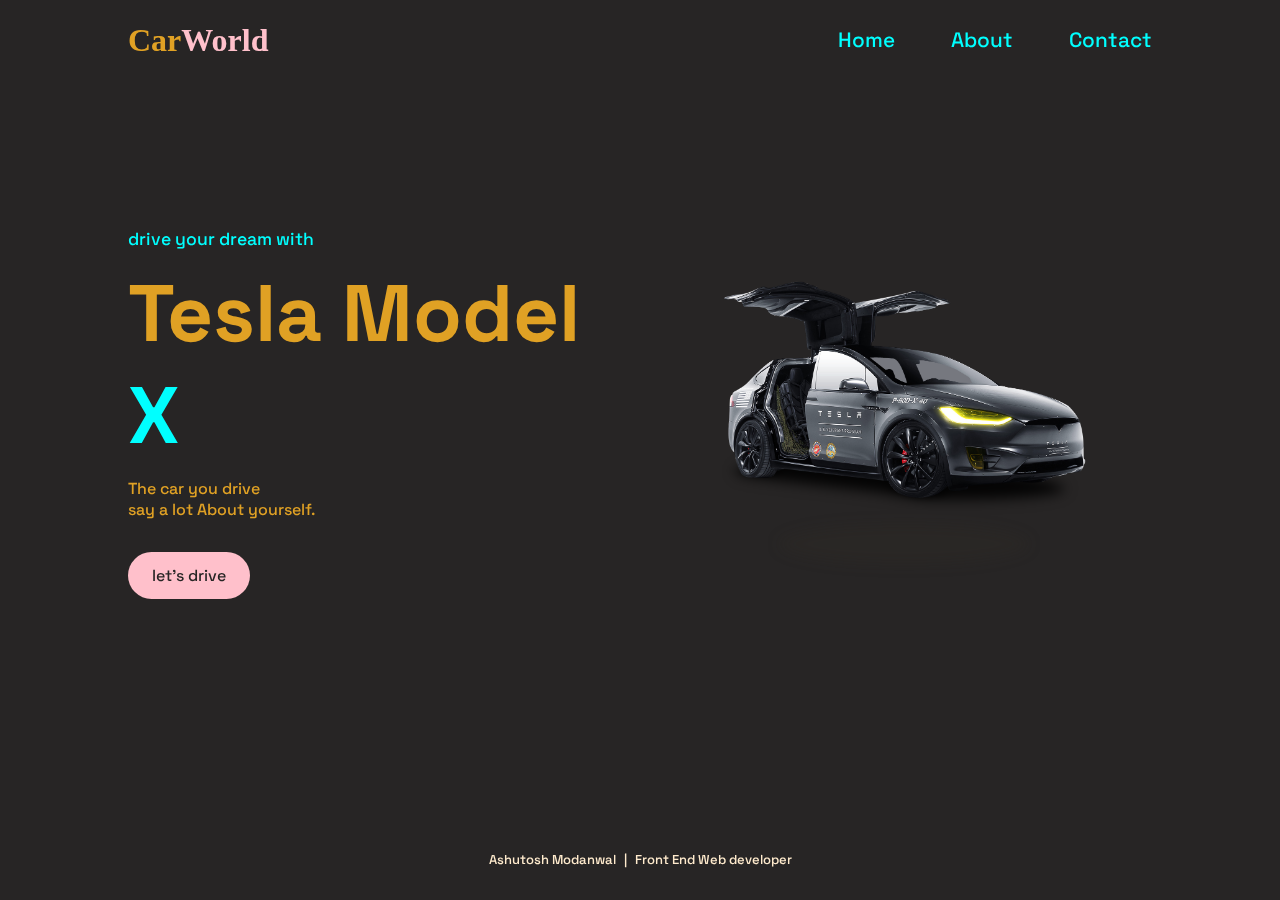
<file: task_1/index.html>
<!DOCTYPE html>
<html lang="en">

<head>
    <meta charset="UTF-8">
    <meta name="viewport" content="width=device-width, initial-scale=1.0">
    <link href='https://unpkg.com/boxicons@2.1.2/css/boxicons.min.css' rel='stylesheet'>
    <link rel="stylesheet" href="assets/css/styles.css">
    <title>Car World</title>
</head>
<body>
    <header class="header">
        <nav class="nav container">
            <a href="#" class="nav__logo">
                Car<span style="color: pink; font-family: cursive;">World</span>
            </a>

            <div class="nav__menu" id="nav-menu">
                <ul class="nav__list">
                    <li class="nav__item">
                        <a href="#" class="nav__link">Home</a>
                    </li>
                    <li class="nav__item">
                        <a href="#" class="nav__link">About</a>
                    </li>
                    <li class="nav__item">
                        <a href="#" class="nav__link">Contact</a>
                    </li>
                </ul>

                <div class="nav__close" id="nav-close">
                    <i class='bx bx-x'></i>
                </div>
            </div>

            <!------------ Toggle button ------------->
            <div class="nav__toggle" id="nav-toggle">
                <i class='bx bx-grid-alt'></i>
            </div>
        </nav>
    </header>

    <main class="main">
        <section class="home">
            <div class="home__container container">
                <div class="home__data">
                    <span class="home__subtitle">drive your dream with</span>
                    <h1 class="home__title">Tesla Model <span style="color: aqua;">X</span> </h1>
                    <p class="home__description">
                        The car you drive <br>say a lot About yourself.
                    </p>
                    <a href="#" class="home__button">
                        let's drive
                    </a>
                </div>

                <div class="home__img">
                    <img src="assets/img/car.png" alt="">
                    <div class="home__shadow"></div>
                </div>
            </div>

            <footer class="home__footer">
                <span>Ashutosh Modanwal</span>
                <span>|</span>
                <span>Front End Web developer</span>
            </footer>
        </section>
    </main>
    <script src="assets/js/scrollreveal.min.js"></script>
    <script src="assets/js/main.js"></script>
</body>
</html>
</file>
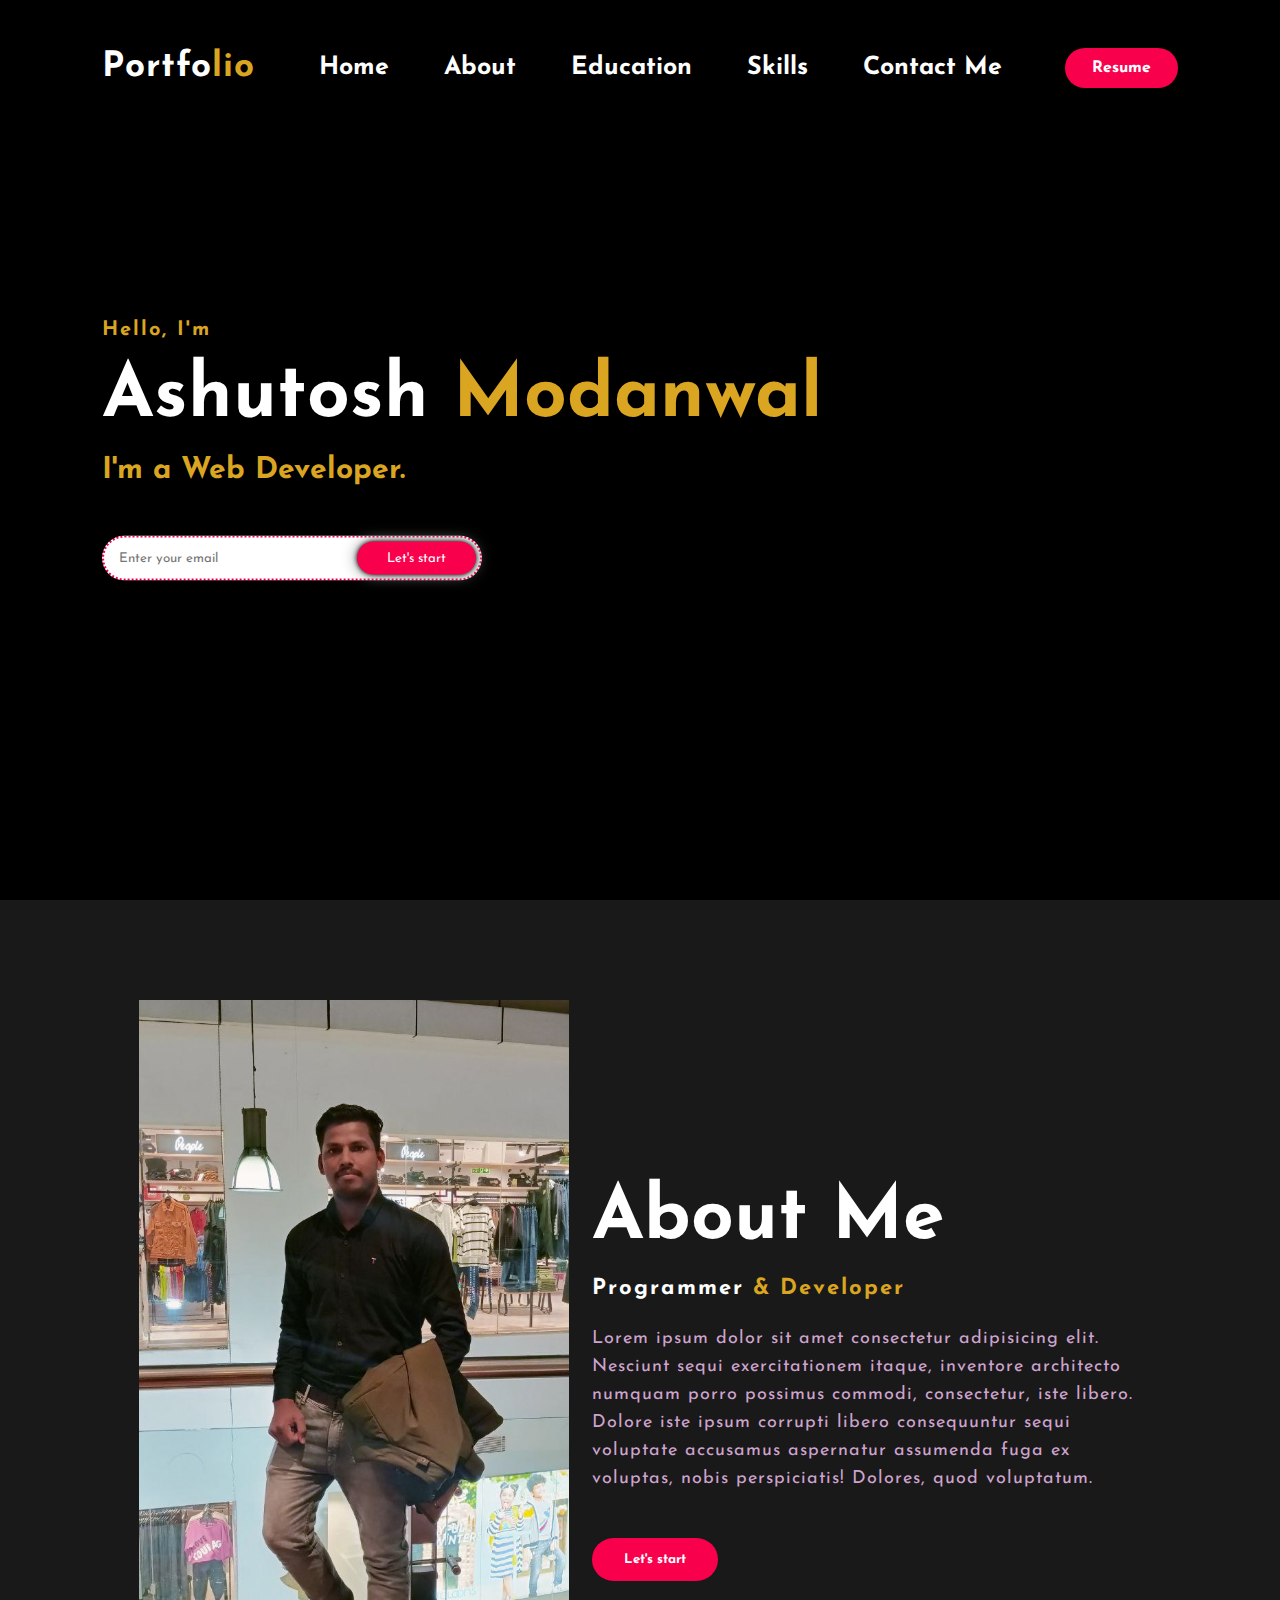
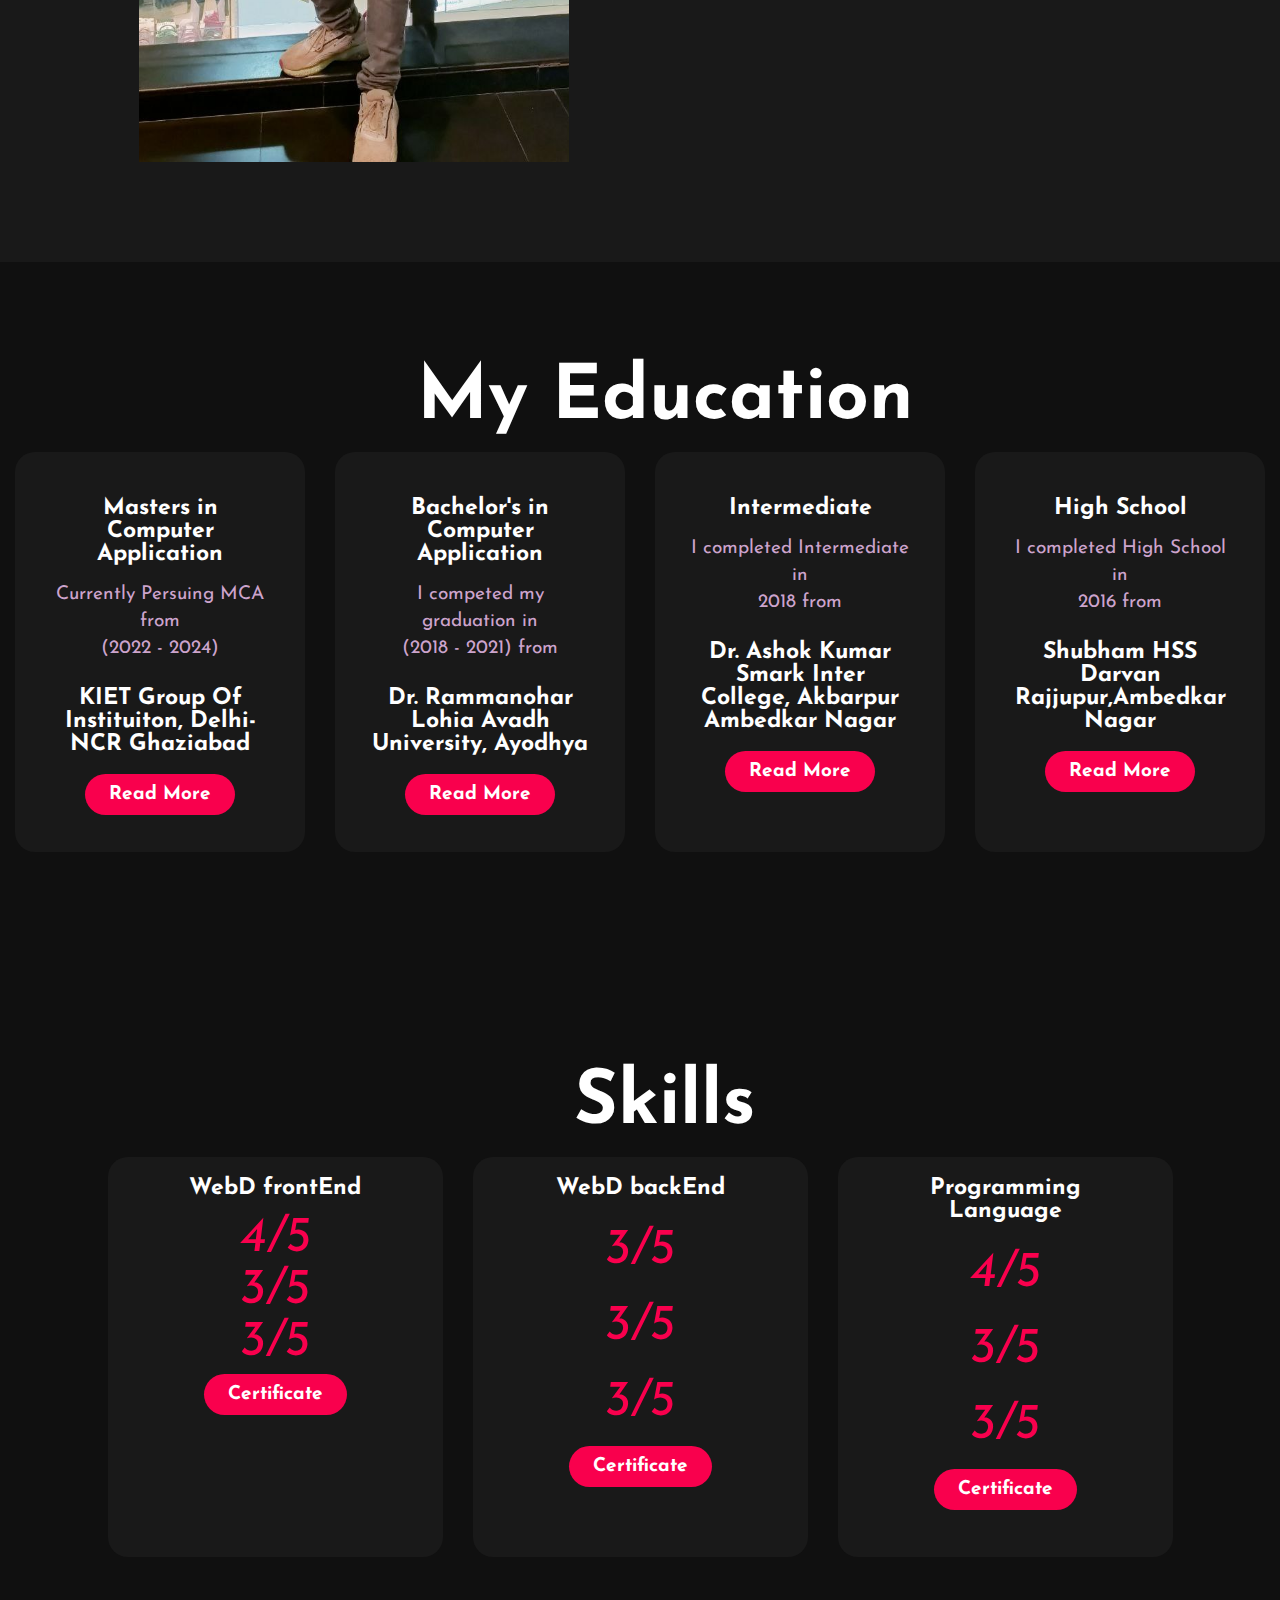
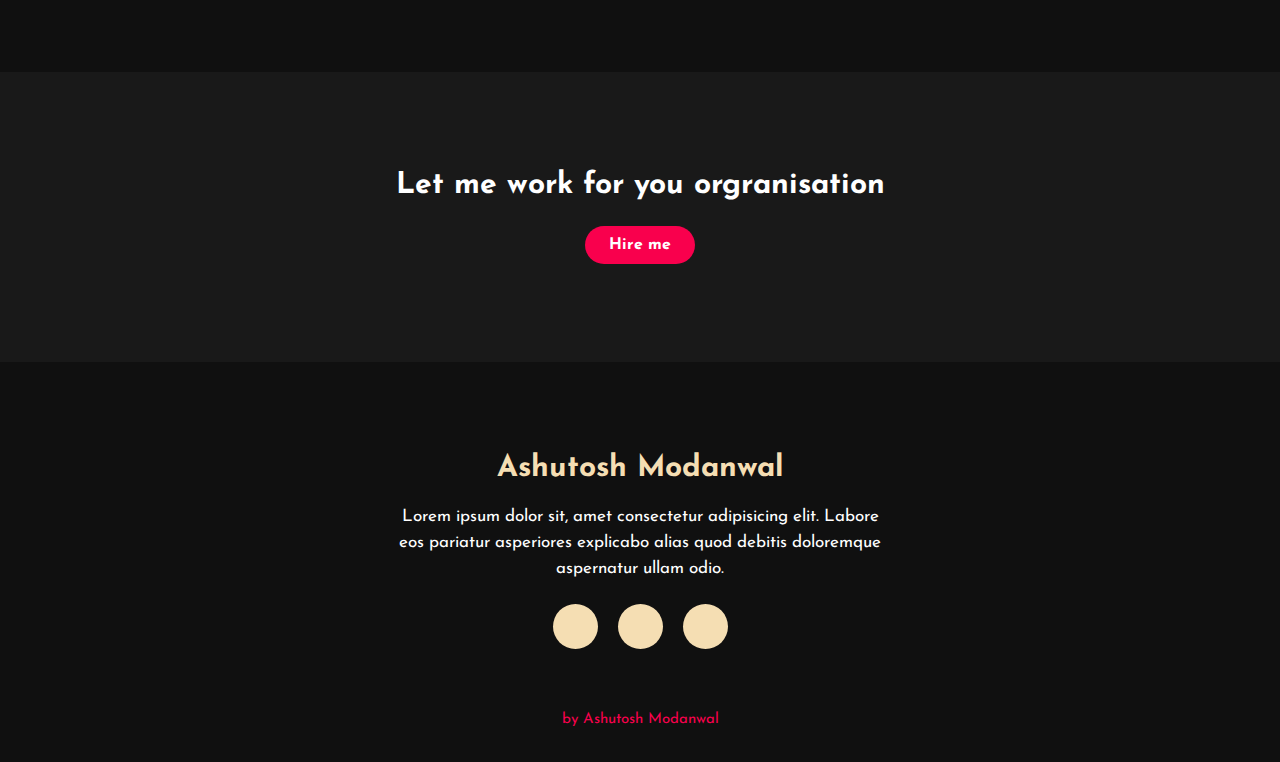
<file: task_2/index.html>
<!DOCTYPE html>
<html lang="en">

<head>
    <meta charset="UTF-8">
    <meta http-equiv="X-UA-Compatible" content="IE=edge">
    <meta name="viewport" content="width=device-width, initial-scale=1.0">

    <title>Document</title>
    <link href="https://fonts.googleapis.com/css2?family=Josefin+Sans:wght@200&display=swap" rel="stylesheet">
    <link rel="stylesheet" href="style.css">
    <link rel="stylesheet" href="https://cdnjs.cloudflare.com/ajax/libs/font-awesome/6.2.1/css/all.min.css"
        integrity="sha512-MV7K8+y+gLIBoVD59lQIYicR65iaqukzvf/nwasF0nqhPay5w/9lJmVM2hMDcnK1OnMGCdVK+iQrJ7lzPJQd1w=="
        crossorigin="anonymous" referrerpolicy="no-referrer" />
</head>

<body>
    <!-- heoro section-->
    <div class="hero">
        <nav>
            <h2 class="logo">Portfo<span>lio</span> </h2>
            <ul>
                <li><a href="#">Home</a></li>
                <li><a href="#about1">About</a></li>
                <li><a href="#services1">Education</a></li>
                <li><a href="#Skills1">Skills</a></li>
                <li><a href="#contact1">Contact me </a></li>
            </ul>
            <a href="./Ashutosh_Resume.pdf" class="btn">Resume</a>
        </nav>
        <div class="content">
            <h4>Hello, I'm</h4>
            <h1>Ashutosh <span>Modanwal</span></h1>
            <h3>I'm a Web Developer.</h3>
            <div class="newsletter">
                <form>
                    <input type="email" name="email" id="mail" placeholder="Enter your email">
                    <input type="submit" name="submit" value="Let's start">
                </form>

            </div>
        </div>
    </div>
    <!--   about Section start  -->
    <section class="about" id="about1">
        <div class="main">
            <img src="./img/me8.png" alt="">
            <div class="about-text">
                <h2>about me</h2>
                <h5>Programmer <span>& Developer</span> </h5>
                <p>Lorem ipsum dolor sit amet consectetur adipisicing elit. Nesciunt sequi exercitationem itaque,
                    inventore architecto numquam porro possimus commodi, consectetur, iste libero. Dolore iste ipsum
                    corrupti libero consequuntur sequi voluptate accusamus aspernatur assumenda fuga ex voluptas, nobis
                    perspiciatis! Dolores, quod voluptatum.</p>
                <button>Let's start</button>

            </div>
        </div>
    </section>
    <!--         Services section start -->
    <section id="services1">
        <div class="services">
            <div class="title">
                <h2>My Education</h2>
            </div>
            <div class="box">
                <div class="card">
                    <i class="fa-solid fa-graduation-cap"></i>
                    <h5>Masters in Computer Application
                    </h5>
                    
                    <div class="pra">
                        <p>Currently Persuing MCA from <br> (2022 - 2024)<h5>KIET Group Of Instituiton, Delhi-NCR Ghaziabad</h5></p>
                        <p style="text-align: center;">
                            <a class="button" href="#">Read More</a>
                        </p>
                    </div>
                </div>
    
                <div class="card">
                    <i class="fa-solid fa-graduation-cap"></i>
                    <h5>Bachelor's in Computer Application</h5>
                    <div class="pra">
                        <p>I competed my graduation in <br>(2018 - 2021) from <h5>Dr. Rammanohar Lohia Avadh University, Ayodhya</h5></p>
                        <p style="text-align: center;">
                            <a class="button" href="#">Read More</a>
                        </p>
                    </div>
                </div>
                <div class="card">
                    <i class="fa-school fa-solid"></i>
                    <h5>Intermediate</h5>
                    <div class="pra">
                        <p>I completed Intermediate in <br> 2018 from
                            <h5>Dr. Ashok Kumar Smark Inter College, Akbarpur Ambedkar Nagar</h5>
                        </p>
                        <p style="text-align: center;">
                            <a class="button" href="#">Read More</a>
                        </p>
                    </div>
                </div>
                <div class="card">
                    <i class="fa-school fa-solid"></i>
                    <h5>High School</h5>
                    <div class="pra">
                        <p>I completed High School in <br> 2016 from
                            <br>
                            <h5>Shubham HSS Darvan Rajjupur,Ambedkar Nagar</h5>
                        </p>
                        <p style="text-align: center;">
                            <a class="button" href="#">Read More</a>
                        </p>
                    </div>
                </div>
            </div>
        </div>
    </section>
    <!--     Skills section start from here-->
    <section id="Skills1">
        <div class="services">
            <div class="title">
                <h2>Skills</h2>
            </div>
            <div class="box">
                <div class="card">
                    <!-- <i class="fa-solid fa-bars"></i> -->
                    <h5>WebD frontEnd</h5>
                    <div class="pra">
                        <p>
                            <i class="fa-brands fa-html5"> 4/5</i>
                            <i class="fa-brands fa-css3"> 3/5</i>
                            
                            <i class="fa-brands fa-bootstrap"> 3/5</i>
    
                        </p>
                        <p style="text-align: center;">
                            <a class="button" href="./HMTL Certificate.pdf">Certificate</a>
                        </p>
                    </div>
                </div>
    
                <div class="card">
                    <!-- <i class="fa-regular fa-user"></i> -->
                    <h5>WebD backEnd</h5>
                    <div class="pra">
                        <i class="fa-brands fa-js"> 3/5</i>
                        <i class="fa-brands fa-node"> 3/5</i>
                        <i class="fa-brands fa-react"> 3/5</i>
    
                        <p style="text-align: center;">
                            <a class="button" href="#">Certificate</a>
    
                        </p>
                    </div>
                </div>
                <div class="card">
                    <!-- <i class="far fa-bell"></i> -->
                    <h5>Programming Language</h5>
                    <div class="pra">
                        <i class="fa-solid fa-c"> 4/5</i>
                        <i class="fa-brands fa-java"> 3/5</i>
                        <i class="fa-brands fa-python"> 3/5</i>
                        <p style="text-align: center;">
                            <a class="button" href="./Cisco C Language Certificate.pdf">Certificate</a>
                        </p>
                    </div>
                </div>
            </div>
        </div>
    </section>

    

    <!-- Contact me Section start from here-->
    <section id="contact1">
        <div class="contact-me">
        <p>Let me work for you orgranisation</p>
        <a href="#" class="button-two">Hire me </a>
    </div>
    </section>
    <!-- footer section start from here -->
    <footer>
        <p>Ashutosh Modanwal</p>
        <p>Lorem ipsum dolor sit, amet consectetur adipisicing elit. Labore eos pariatur asperiores explicabo alias quod
            debitis doloremque aspernatur ullam odio.</p>
            <div class="social">
                <a href="https://www.linkedin.com/in/ashutosh-modanwal-b3604323b/"><i class="fa-brands fa-linkedin"></i></a>
                <a href="https://www.instagram.com/ashutosh_modanwal/?hl=en"><i class="fa-brands fa-square-instagram"></i></a>
                <a href="https://github.com/AshuModanwal"><i class="fa-brands fa-square-github"></i></a>
            </div>
            <p class="end"><i class="fa-solid fa-copyright"></i> by Ashutosh Modanwal </p>
    </footer>


</body>

</html>
</file>
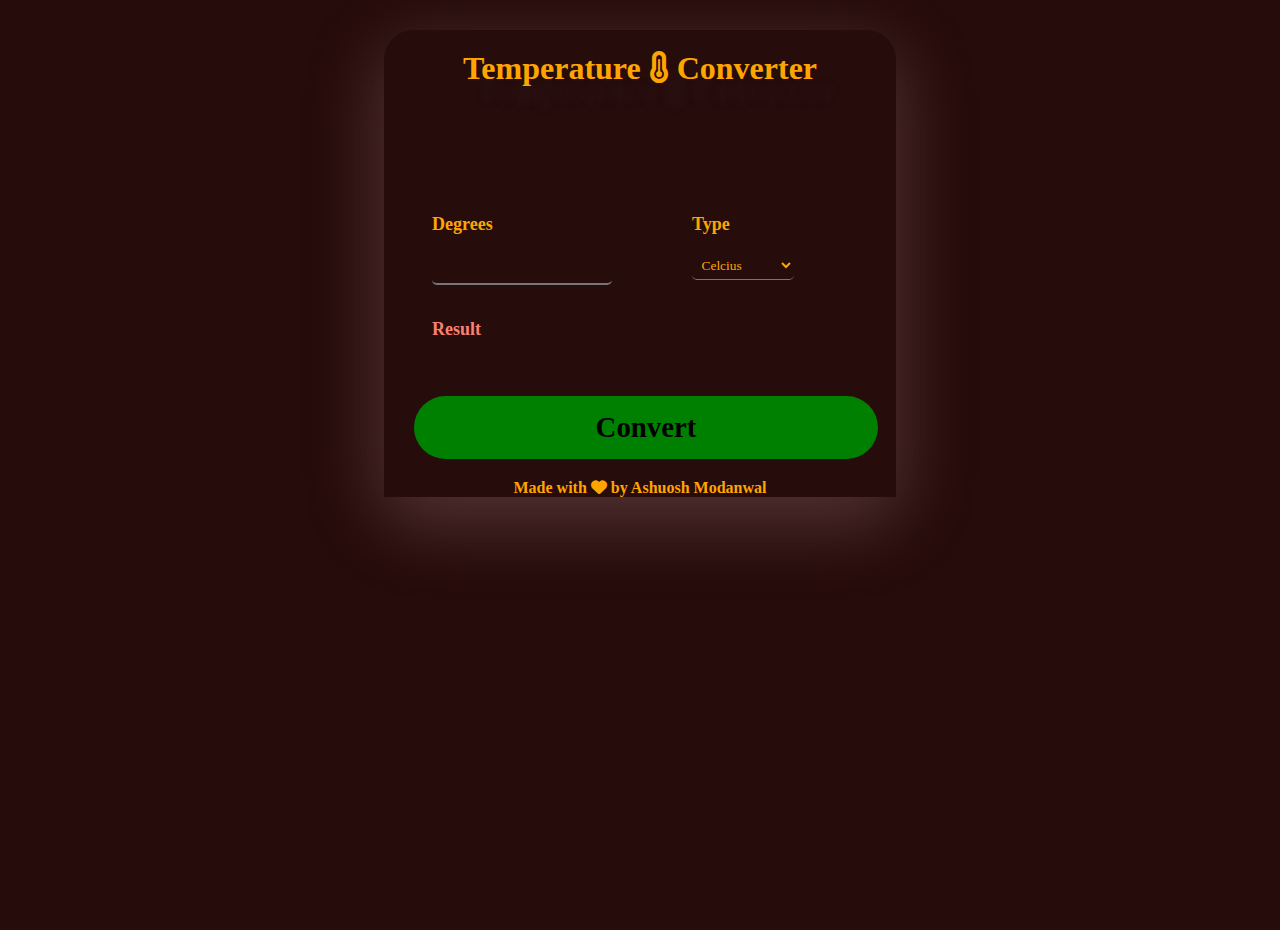
<file: task_3/index.html>
<!DOCTYPE html>
<html lang="en">

<head>
    <meta charset="UTF-8">
    <meta http-equiv="X-UA-Compatible" content="IE=edge">
    <meta name="viewport" content="width=device-width, initial-scale=1.0">
    <link rel="stylesheet" href="https://cdnjs.cloudflare.com/ajax/libs/font-awesome/6.4.0/css/all.min.css">

    <link rel="stylesheet" href="style.css" />
</head>

<body>
    <div id="box">
        <h1 id="headeris">Temperature <span><i class="fa-solid fa-temperature-three-quarters"></i></span> Converter</h1>
        <div id="main_div">

            <div id="container">
                <form name="calculator" onsubmit="myfun();return false;">
                    <div id="column">
                        <div id="row">
                            <label>Degrees </label><br>
                            <input type="text" id="temp" name="temp">
                        </div>

                        <div id="row">
                            <label>Type </label><br>
                            <select id="select_temp" name="select_temp" id="select_temp">
                                <optgroup label="Temperature">
                                    <option value="Celcius" name="celcius">Celcius</option>
                                    <option value="Fehranheit" name="fahrenheit">Fahrenheit</option>
                                </optgroup>
                            </select>
                        </div>
                    </div>
                    <br>
                    <div id="row">
                        <label style="color: salmon;">Result </label><br>
                        <div id="resultcontainer">
                            <span id="myresult"></span>
                        </div>
                    </div>
                    <br /><br />
                    <input type="submit" id="btn1" value="Convert" />
                </form>

            </div>

            <h4 style="text-align: center;">Made with <i class="fa-solid fa-heart"></i> by Ashuosh Modanwal</h4>
        </div>
    </div>
</body>
<script src="script.js"></script>

</html>
</file>
<file: task_1/assets/css/styles.css>
@import url("https://fonts.googleapis.com/css2?family=Space+Grotesk:wght@400;500;700&display=swap");
:root {
  --header-height: 3.5rem;
  --first-color: hsl(0, 3%, 15%);
  --text-color: hsl(40, 75%, 51%);
  --body-font: 'Space Grotesk', sans-serif;
  --biggest-font-size: 2.375rem;
  --normal-font-size: .938rem;
  --smaller-font-size: .85rem;
}
@media screen and (min-width: 1024px) {
  :root {
    --biggest-font-size: 5rem;
    --normal-font-size: 1rem;
    --smaller-font-size: .813rem;
  }
}
* {
  box-sizing: border-box;
  padding: 0;
  margin: 0;
}

body {
  font-family: var(--body-font);
  font-size: var(--normal-font-size);
  font-weight: 500;
  color: var(--text-color);
}

ul {
  list-style: none;
}

a {
  text-decoration: none;
}

img {
  max-width: 100%;
  height: auto;
}
.container {
  max-width: 1024px;
  margin-left: 1.5rem;
  margin-right: 1.5rem;
}

.main {
  overflow: hidden; 
}
.header {
  position: fixed;
  width: 100%;
  background-color: transparent;
  top: 0;
  left: 0;
  z-index: 100;
}

.nav {
  height: var(--header-height);
  display: flex;
  justify-content: space-between;
  align-items: center;
}

.nav__logo{
  font-size: 2rem;
  font-family: cursive;
  color: var(--first-color)
  display: inline-flex;

} 
.nav__toggle {
  color: var(--text-color);
  display: inline-flex;
}

.nav__logo {
  font-weight: 700;
}

.nav__toggle {
  font-size: 1.25rem;
  cursor: pointer;
}

@media screen and (max-width: 767px) {
  .nav__menu {
    position: fixed;
    background-color: var(--first-color);
    left: 0;
    top: -100%;
    width: 100%;
    padding: 5rem 0 4rem;
    border-radius: 0 0 1.5rem 1.5rem;
    box-shadow: 0 2px 4px hsla(38, 4%, 15%, .15);
    transition: .4s;
  }
}

.nav__list {
  font-size: 1.3rem;
  text-align: center;
  display: flex;
  flex-direction: column;
  row-gap: 2rem;
}

.nav__link {
  color: aqua;
}

.nav__close {
  position: absolute;
  top: 1rem;
  right: 1.5rem;
  font-size: 1.5rem;
  color: var(--text-color);
  cursor: pointer;
}
.show-menu {
  top: 0;
}

.home {
  background-color: var(--first-color);
  padding: 9rem 0 2rem;
  height: 100vh;
  display: grid;
}

.home__container {
  display: grid;
  align-content: center;
  row-gap: 2.5rem;
}

.home__data {
  text-align: center;
}

.home__title {
  font-size: var(--biggest-font-size);
  margin: .75rem 0;
}
.home__subtitle{
  color: aqua;
  font-size: 1.1rem;
}
.home__button {
  margin-top: 2rem;
  display: inline-block;
  background-color: pink;
  color: var(--first-color);
  padding: .80rem 1.5rem;
  border-radius: 3rem;
  transition: .4s;
}

.home__button:hover {
  box-shadow: 0 4px 12px hsla(38, 69%, 8%, .2);
  animation: floaty 1.5s infinite alternate;
  background: #c01f27;
}

.home__img img {
  width: 230px;
  animation: floaty 1.8s infinite alternate;
}

.home__img {
  justify-self: center;
}

.home__shadow {
  width: 130px;
  height: 24px;
  background-color: hsla(38, 21%, 19%, .16);
  margin: 0 auto;
  border-radius: 50%;
  filter: blur(7px);
  animation: shadow 1.8s infinite alternate;
}

.home__footer {
  color: blanchedalmond;
  display: flex;
  justify-content: center;
  column-gap: .5rem;
  font-size: var(--smaller-font-size);
  align-self: flex-end;
}

/* Animate ghost */
@keyframes floaty {
  0% {
    transform: translateY(0);
  }
  100% {
    transform: translateY(15px);
  }
}

@keyframes shadow {
  0% {
    transform: scale(1, 1);
  }
  100% {
    transform: scale(.85, .85);
  }
}


@media screen and (max-width: 320px) {
  .home {
    padding-top: 7rem;
  }
}


@media screen and (min-width: 767px) {
  .nav {
    height: calc(var(--header-height) + 1.5rem);
  }
  .nav__toggle, 
  .nav__close {
    display: none;
  }
  .nav__list {
    flex-direction: row;
    column-gap: 3.5rem;
  }
}


@media screen and (min-width: 1024px) {
  .home__container {
    grid-template-columns: repeat(2, 1fr);
    align-items: center;
    column-gap: 2rem;
  }
  .home__data {
    text-align: initial;
  }
  .home__img img {
    width: 400px;
  }
  .home__shadow {
    width: 250px;
    height: 40px;
  }
}

@media screen and (min-width: 1048px) {
  .container {
    margin-left: auto;
    margin-right: auto;
  }
}


@media screen and (min-width: 2048px) {
  body {
    zoom: 1.7;
  }

  .home {
    height: initial;
    row-gap: 4rem;
  }
}

@media screen and (min-width: 3840px) {
  body {
    zoom: 3.1;
  }
}
</file>
<file: task_2/style.css>
*{
    margin: 0;
    padding: 0;
    font-family: 'Josefin Sans', sans-serif;
    box-sizing: border-box;
}
:root{
    --header-height: 3rem;
    --font-semi: 600;
    --first-color: #4070F4;
    --second-color: #0E2431;
    --body-font: 'Poppins', sans-serif;
    --big-font-size: 2rem;
    --h2-font-size: 1.25rem;
    --normal-font-size: 0.938rem;
}
.hero{
    height: 100vh;
    width: 100%;
    /* background-image: url(./img/me7.png); */
    background-color: black;
    background-size: cover;
    background-position: center;


}
nav{
    display: flex;
    align-items: center;
    justify-content: space-between;
    padding-top: 45px;
    padding-left: 8%;
    padding-right: 8%;

}
.logo{
    color: white;
    font-size: 35px;
    letter-spacing: 1px;
    cursor: pointer;
}
span{
    color: goldenrod
}
nav ul li{
    list-style-type: none;
    display: inline-block;
    padding: 10px 25px;
}
nav ul li a{
    font-size: 25px;
    color: white;
    text-decoration: none;
    font-weight: bold;
    text-transform: capitalize;

}
nav ul li a:hover{
    color: #f9004d;
    transition: .4s;
    
}
.btn{
    background-color: #f9004d;
    color: white;
    text-decoration: none;
    border: 2px dotted transparent;
    border-radius: 30px;
    font-weight: bold;
    padding: 10px 25px;
    transition: transform .4s;
}
.btn:hover{
    transform: scale(1.2);
}
.content{
    position: absolute;
    top: 50%;
    left: 8%;
    transform: translateY(-50%);
}
h1{
    color: white; 
    margin: 20px 0px 20px;
    font-size: 75px;

}
h3{
    color: goldenrod;
    font-size: 30px;
    margin-bottom: 50px;    
}
h4{
    color: goldenrod;
    letter-spacing: 2px;
    font-size: 20px;

}
.newsletter form{
    width: 380px;
    max-width: 100%;
    position: relative;


}
.newsletter form input:first-child{
    display: inline-block;
    width: 100%;
    padding: 14px 130px 14px 15px;
    border: 2px dotted #f9004d;
    outline: none;
    border-radius: 30px;

}
.newsletter form input:last-child{
    position: absolute;
    display: inline-block;
    outline: none;
    border: none;
    padding: 10px 30px;
    border-radius: 30px;
    background-color: #f9004d;
    color: white;
    box-shadow: 0px 0px 5px #000, 0px 0px 15px #858585;
    top: 6px;
    right: 6px;
}
.about{
    width: 100%;;
    padding: 100px;
    background-color: #191919;
}
.about img{
    height: auto;
    width: 430px;
}
.about-text{
    width: 550px;

}
.main{
    width: 1130px;
    max-width: 95%;
    margin: 0 auto;
    display: flex;
    align-items: center;
    justify-content: space-around;
}
.about-text h2{
    color: white;
    font-size: 75px;
    text-transform: capitalize;
    margin-bottom: 20px;
}
.about-text h5{
    color: white;
    letter-spacing: 2px;
    font-size: 22px;
    margin-bottom: 25px;
    text-transform: capitalize;
}
.about-text p{
    color: #fcfc;
    letter-spacing: 1px;
    line-height: 28px;
    font-size: 18px;
    margin-bottom: 45px;
}
button{
    background-color: #f9004d;
    color: white;
    text-decoration: none;
    border: 2px solid transparent;
    font-weight: bold;
    padding: 13px 30px;
    border-radius: 30px;
    transition: .4s;

}
button:hover{
    background-color: transparent;
    border: 2px solid #f9004d;
    cursor: pointer;
}
.services{
    background: #101010;
    width: 100%;
    padding: 100px 0px;

}
.title h2{
    color: white;
    font-size: 75px;
    width: 1130px;
    margin-bottom: 30px auto;
    text-align: center;
    margin-left: 100px;

}
.box{
    display: flex;
    justify-content: center;
    align-items: center;
    min-height: 400px;

}
.card{
    height: 400px;
    width: 335px;
    padding: 20px 35px;
    background: #191919;
    border-radius: 20px;
    margin: 15px;
    position: relative;
    overflow: hidden;
    text-align: center;

}
.card i{
    font-size: 50px;
    display: block;
    text-align: center;
    margin: 25px 0px;
    color: #f9004d;

}
h5{
    color: white;
    font-size: 23px;
    margin-bottom: 15px;

}
.pra p{
    color: #fcfc;
    font-size: 19px;
    line-height: 27px;
    margin-bottom: 25px;

}
.card .button{
    background-color: #f9004d;
    color: white;
    text-decoration: none;
    border: 2px solid transparent;
    font-weight: bold;
    padding: 9px 22px;
    border-radius: 30px;
    transition: .4s;
}
.card .button:hover{
    background-color: transparent;
    border: 2px solid #f9004d;
    cursor: pointer;
}
.contact-me{
    width: 100%;
    height: 290px;
    background: #191919;
    display: flex;
    align-items: center;
    flex-direction: column;
    justify-content: center;

}
.contact-me p{
    color: white;
    font-size: 30px;
    font-weight: bold;
    margin-bottom: 25px;
}
.contact-me .button-two{
    background-color: #f9004d;
    color: white;
    text-decoration: none;
    border: 2px solid transparent;
    font-weight: bold;
    padding: 9px 22px;
    border-radius: 30px;
    transition: .4s;
}
.contact-me .button-two:hover{
    background-color: transparent;
    border: 2px solid #f9004d;
    cursor: pointer;
}
footer{
    position: relative;
    width: 100%;
    height: 400px;
    background: #101010;
    display: flex;
    flex-direction: column;
    align-items: center;
    justify-content: center;

}
footer p:nth-child(1){
    font-size: 30px;
    color: wheat;
    margin-bottom:  20px;
    font-weight: bold;

}
footer p:nth-child(2){
    color: white;
    font-size: 17px;
    width: 500px;
    text-align: center;
    line-height: 26px;

}
.social{
    display: flex;
}
.social a{
    width: 45px;
    height: 45px;
    display: flex;
    align-items: center;
    justify-content: center;
    background: wheat;
    border-radius: 50%;
    margin: 22px 10px;
    text-decoration: none;
    font-size: 20px;


}
.social a:hover{
         transform: scale(1.3);
         transition: .3s;
}
.end{
    position: absolute;
    color: #f9004d;
    bottom: 35px;
    font-size: 15px;
}
.skills__container{
    row-gap: 2rem;
    text-align: center;
  }
  .skills__subtitle{
    margin-bottom: var(--mb-2);
  }
  .skills__text{
    margin-bottom: var(--mb-4);
  }
  .skills__data{
    display: flex;
    justify-content: space-between;
    align-items: center;
    position: relative;
    font-weight: var(--font-semi);
    padding: .5rem 1rem;
    margin-bottom: var(--mb-4);
    border-radius: .5rem;
    box-shadow: 0 4px 25px rgba(14,36,49,.15);
  }
  .skills__icon{
    font-size: 2rem;
    margin-right: var(--mb-2);
    color: var(--first-color);
  }
  .skills__names{
    display: flex;
    align-items: center;
  }
  .skills__bar{
    position: absolute;
    left: 0;
    bottom: 0;
    background-color: var(--first-color);
    height: .25rem;
    border-radius: .5rem;
    z-index: var(--z-back);
  }
  .skills__html{
    width: 95%;
  }
  .skills__css{
    width: 85%;
  }
  .skills__js{
    width: 65%;
  }
  .skills__ux{
    width: 75%;
  }
  .skills__img{
    border-radius: .5rem;
  }
</file>
<file: task_3/style.css>
* {
    margin: 0;
    padding: 0;
    background-color: rgb(39, 12, 12);
    color: orange;
    font-family: cursive;


}

body {
    margin-top: 30px;
    height: 100vh;
    width: 100vw;
    display: flex;
    flex-direction: column;
    justify-content: flex-start;
    align-items: center;


}

#box {

    width: 40%;
    border-radius: 30px;
    box-shadow: rgba(147, 108, 108, 0.406) 0px 22px 70px 4px;
}

#main_div {
    color: rgb(99, 80, 80);
    height: 60%;
}

#column {
    display: flex;
}

#row {


    font-weight: bold;
}

label {
    font-weight: bold;
    margin: 1rem 3rem;
    font-size: large;

}

#headeris {
    margin: 1rem;
    font-size: 2rem;
    text-align: center;
    font-weight: bold;
    height: 16vh;
    margin-top: 20px;
    text-shadow: 16px 22px 11px rgba(56, 52, 52, 0.199);
}

#container {

    margin-top: 20px;

}

input,
select {
    padding: 3%;
    margin: 1rem 3rem;
    border-top: #211e1e;
    border-left: #211e1e;
    border-right: #211e1e;
    border-radius: 5px;
}

#btn1 {

    margin: 20px 30px;
    padding: 15px 55px;
    background-color: green;
    color: black;
    font-weight: bold;
    border: none;
    font-size: 1.8rem;
    border-radius: 3rem;
    width: 29rem;

}

#btn1:hover {
    background-color: rgb(101, 98, 85);
    color: #000000;

}

#myresult {
    font-size: 2.5rem;
    text-align: center;
    margin-top: 1.5;

}

#resultcontainer {
    display: flex;
    justify-content: center;
    align-items: center;

}

form {
    margin-top: 20px;
}
</file>
